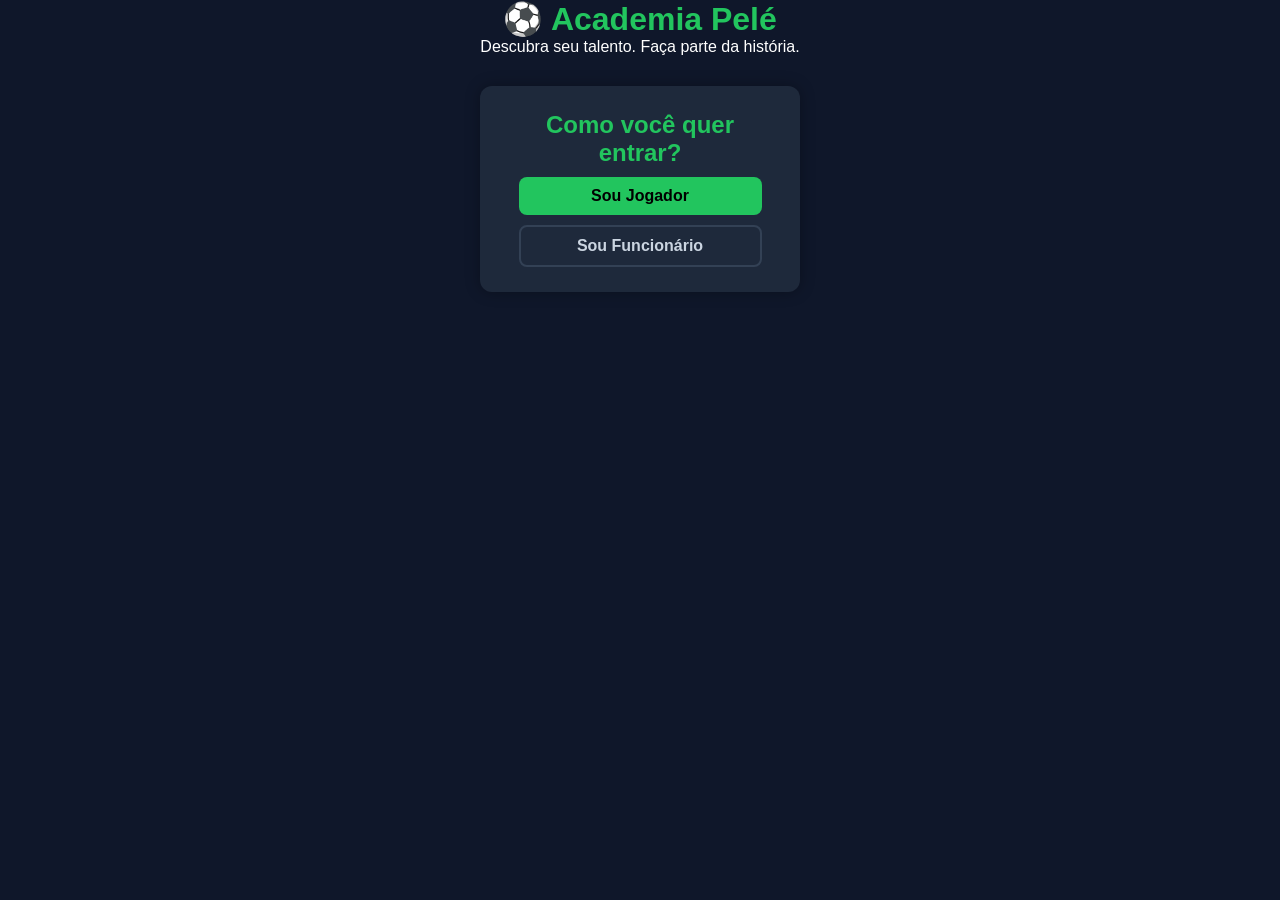
<file: index.html>
<!DOCTYPE html>
<html lang="pt-br">
<head>
<meta charset="UTF-8">
<meta name="viewport" content="width=device-width, initial-scale=1.0">
<title>Academia Pelé</title>
<link rel="stylesheet" href="css/style.css">
</head>
<body>

<h1>⚽ Academia Pelé</h1>
<p>Descubra seu talento. Faça parte da história.</p>

<section class="box">
  <h2>Como você quer entrar?</h2>

  <a href="cadastro.html" class="btn">Sou Jogador</a>
  <a href="login-funcionario.html" class="btn-secundario">Sou Funcionário</a>
</section>

</body>
</html>
</file>
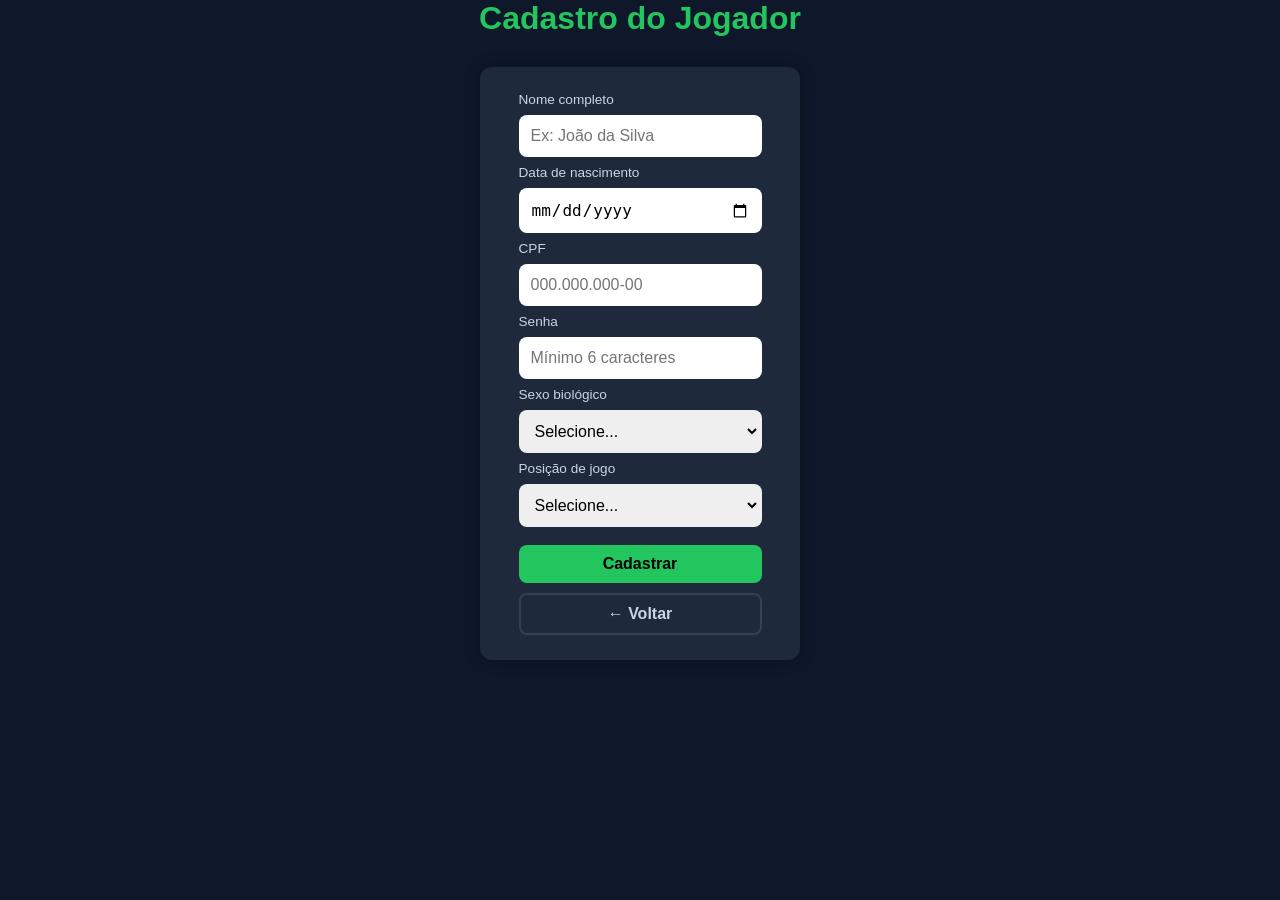
<file: cadastro.html>
<!DOCTYPE html>
<html lang="pt-BR">
<head>
<meta charset="UTF-8">
<meta name="viewport" content="width=device-width, initial-scale=1.0">
<title>Cadastro - Academia Pelé</title>
<link rel="stylesheet" href="css/style.css">
<script src="js/app.js" defer></script>
</head>
<body>

<h1>Cadastro do Jogador</h1>

<section class="box">

  <form id="form-cadastro">

    <label for="nome">Nome completo</label>
    <input type="text" id="nome" name="nome" placeholder="Ex: João da Silva">

    <label for="dataNascimento">Data de nascimento</label>
    <input type="date" id="dataNascimento" name="dataNascimento">

    <label for="cpf">CPF</label>
    <input type="text" id="cpf" name="cpf" placeholder="000.000.000-00">

    <label for="senha">Senha</label>
    <input type="password" id="senha" name="senha" placeholder="Mínimo 6 caracteres">

    <label for="sexo">Sexo biológico</label>
    <select id="sexo" name="sexo">
      <option value="">Selecione...</option>
      <option value="MASCULINO">Masculino</option>
      <option value="FEMININO">Feminino</option>
    </select>

    <label for="posicao">Posição de jogo</label>
    <select id="posicao" name="posicao">
      <option value="">Selecione...</option>
      <option value="GOLEIRO">Goleiro</option>
      <option value="ZAGUEIRO">Zagueiro</option>
      <option value="LATERAL">Lateral</option>
      <option value="MEIA">Meia</option>
      <option value="ATACANTE">Atacante</option>
    </select>

    <button type="submit">Cadastrar</button>
  </form>

  <a href="index.html" class="btn-secundario">← Voltar</a>
</section>

</body>
</html>
</file>
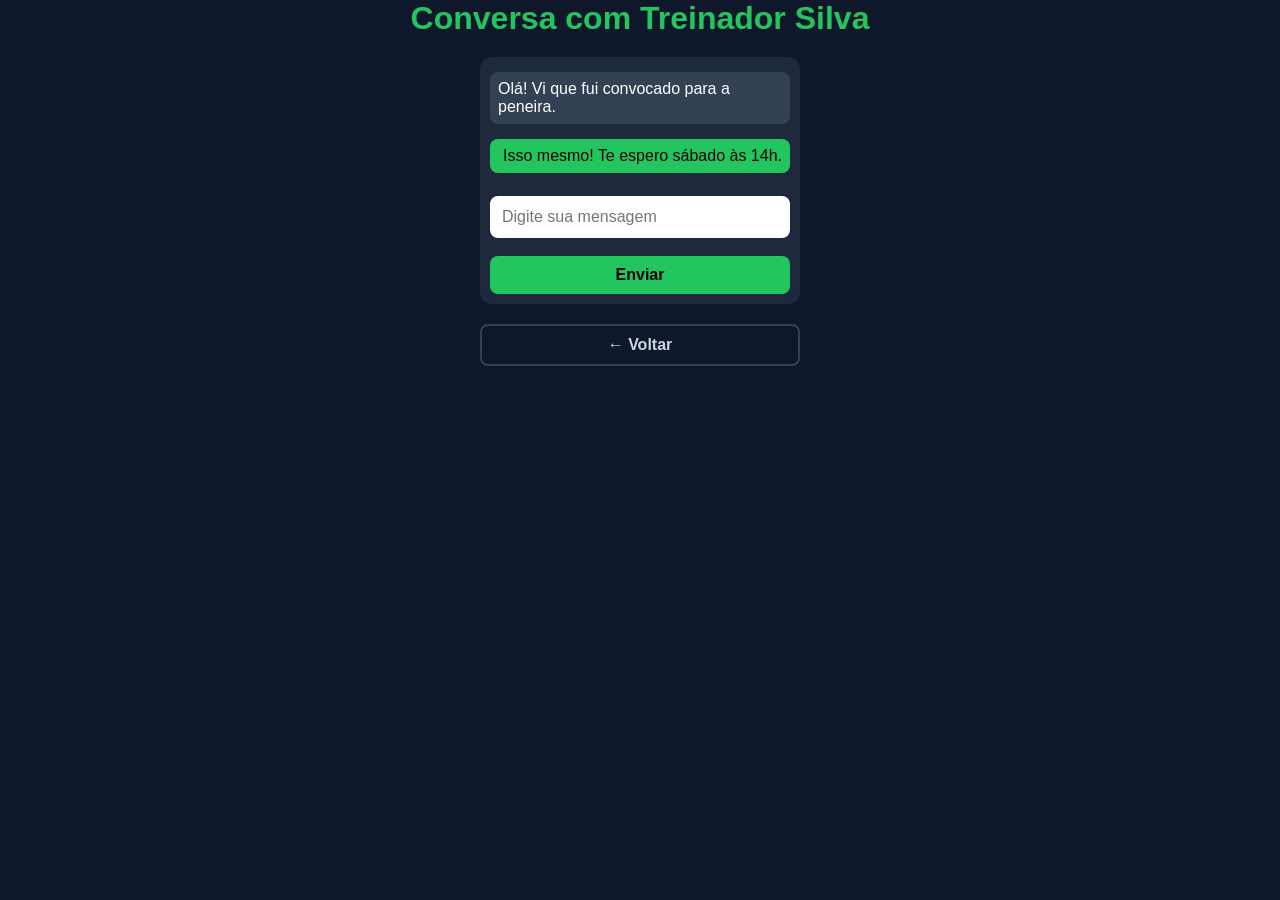
<file: chat.html>
<!DOCTYPE html>
<html lang="pt-br">
<head>
<meta charset="UTF-8">
<meta name="viewport" content="width=device-width, initial-scale=1.0">
<title>Chat - Academia Pelé</title>
<link rel="stylesheet" href="css/style.css">
<script src="js/app.js" defer></script>
<style>
  .chat-box {
    background: #1e293b;
    width: 320px;
    margin: 20px auto;
    border-radius: 12px;
    padding: 10px;
    text-align: left;
  }
  .msg {
    padding: 8px;
    border-radius: 8px;
    margin: 5px 0;
    word-break: break-word;
  }
  .msg-deles { background: #334155; }
  .msg-eu { background: #22c55e; color: #000; text-align: right; }
</style>
</head>
<body>

<h1 id="chat-titulo">Conversa</h1>

<section class="chat-box">
  <div id="chat-mensagens" style="max-height: 300px; overflow-y: auto; margin-bottom: 10px; display: flex; flex-direction: column; gap: 5px;">
    <div class="msg msg-deles">Olá! Vi que fui convocado para a peneira.</div>
    <div class="msg msg-eu">Isso mesmo! Te espero sábado às 14h.</div>
  </div>

  <form id="form-chat">
    <input type="text" id="msg-input" name="mensagem" placeholder="Digite sua mensagem" required style="width: 100%; margin-bottom: 8px;">
    <button type="submit" style="width: 100%;">Enviar</button>
  </form>
</section>

<a href="funcionario.html" id="chat-btn-voltar" class="btn-secundario">← Voltar</a>

</body>
</html>
</file>
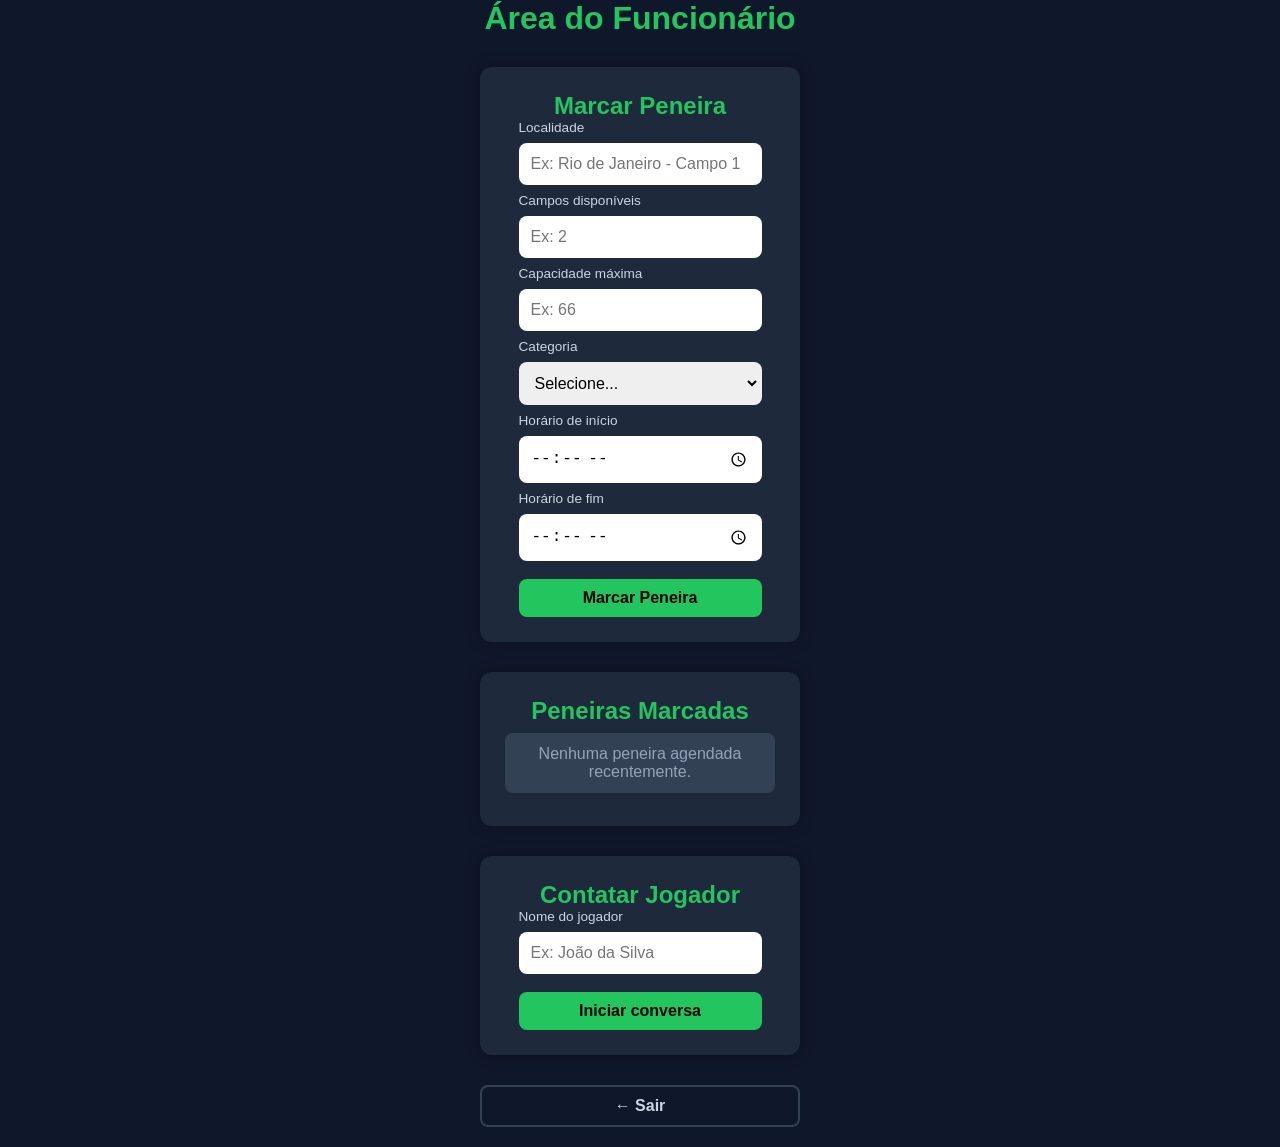
<file: funcionario.html>
<!DOCTYPE html>
<html lang="pt-br">
<head>
<meta charset="UTF-8">
<meta name="viewport" content="width=device-width, initial-scale=1.0">
<title>Área do Funcionário - Academia Pelé</title>
<link rel="stylesheet" href="css/style.css">
<script src="js/app.js" defer></script>
</head>
<body>

<h1>Área do Funcionário</h1>


<section class="box">
  <h2>Marcar Peneira</h2>
  <form id="form-marcar-peneira">

    <label for="localidade">Localidade</label>
    <input type="text" id="localidade" name="localidade" placeholder="Ex: Rio de Janeiro - Campo 1">

    <label for="campos">Campos disponíveis</label>
    <input type="number" id="campos" name="campos" placeholder="Ex: 2">

    <label for="capacidade">Capacidade máxima</label>
    <input type="number" id="capacidade" name="capacidade" placeholder="Ex: 66">

    <label for="categoria">Categoria</label>
    <select id="categoria" name="categoria">
      <option value="">Selecione...</option>
      <option value="SUB11_M">Sub-11 Masculino</option>
      <option value="SUB13_M">Sub-13 Masculino</option>
      <option value="SUB15_M">Sub-15 Masculino</option>
      <option value="SUB17_M">Sub-17 Masculino</option>
      <option value="SUB20_M">Sub-20 Masculino</option>
      <option value="SUB15_F">Sub-15 Feminino</option>
      <option value="SUB17_F">Sub-17 Feminino</option>
      <option value="SUB20_F">Sub-20 Feminino</option>
    </select>

    <label for="inicio">Horário de início</label>
    <input type="time" id="inicio" name="inicio">

    <label for="fim">Horário de fim</label>
    <input type="time" id="fim" name="fim">

    <button type="submit">Marcar Peneira</button>
  </form>
</section>

<section class="box">
  <h2>Peneiras Marcadas</h2>
  <ul id="lista-peneiras-funcionario">
    <!-- Peneiras cadastradas dinamicamente via JS aparecerão aqui -->
  </ul>
</section>

<section class="box">
  <h2>Contatar Jogador</h2>
  <form id="form-contatar-jogador">

    <label for="nomeJogador">Nome do jogador</label>
    <input type="text" id="nomeJogador" name="jogador" placeholder="Ex: João da Silva">

    <button type="submit">Iniciar conversa</button>
  </form>
</section>

<a href="index.html" class="btn-secundario">← Sair</a>

</body>
</html>
</file>
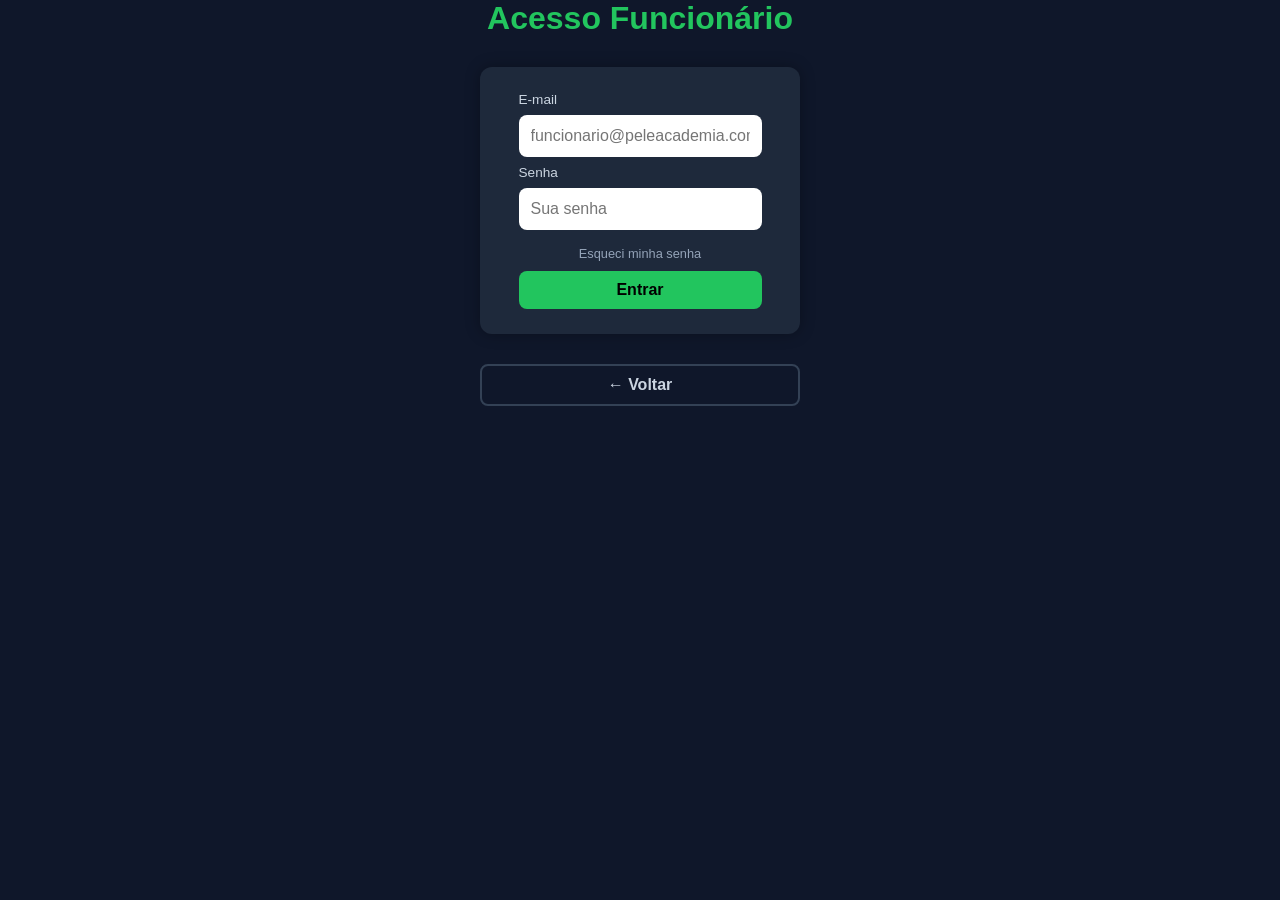
<file: login-funcionario.html>
<!DOCTYPE html>
<html lang="pt-br">
<head>
<meta charset="UTF-8">
<meta name="viewport" content="width=device-width, initial-scale=1.0">
<title>Login Funcionário - Academia Pelé</title>
<link rel="stylesheet" href="css/style.css">
<script src="js/app.js" defer></script>
</head>
<body>

<h1>Acesso Funcionário</h1>

<section class="box">

  <form id="form-login-funcionario">

    <label for="email">E-mail</label>
    <input type="email" id="email" name="email" placeholder="funcionario@peleacademia.com">

    <label for="senha">Senha</label>
    <input type="password" id="senha" name="senha" placeholder="Sua senha">

    <a href="#">Esqueci minha senha</a>

    <button type="submit">Entrar</button>
  </form>
</section>

<a href="index.html" class="btn-secundario">← Voltar</a>

</body>
</html>
</file>
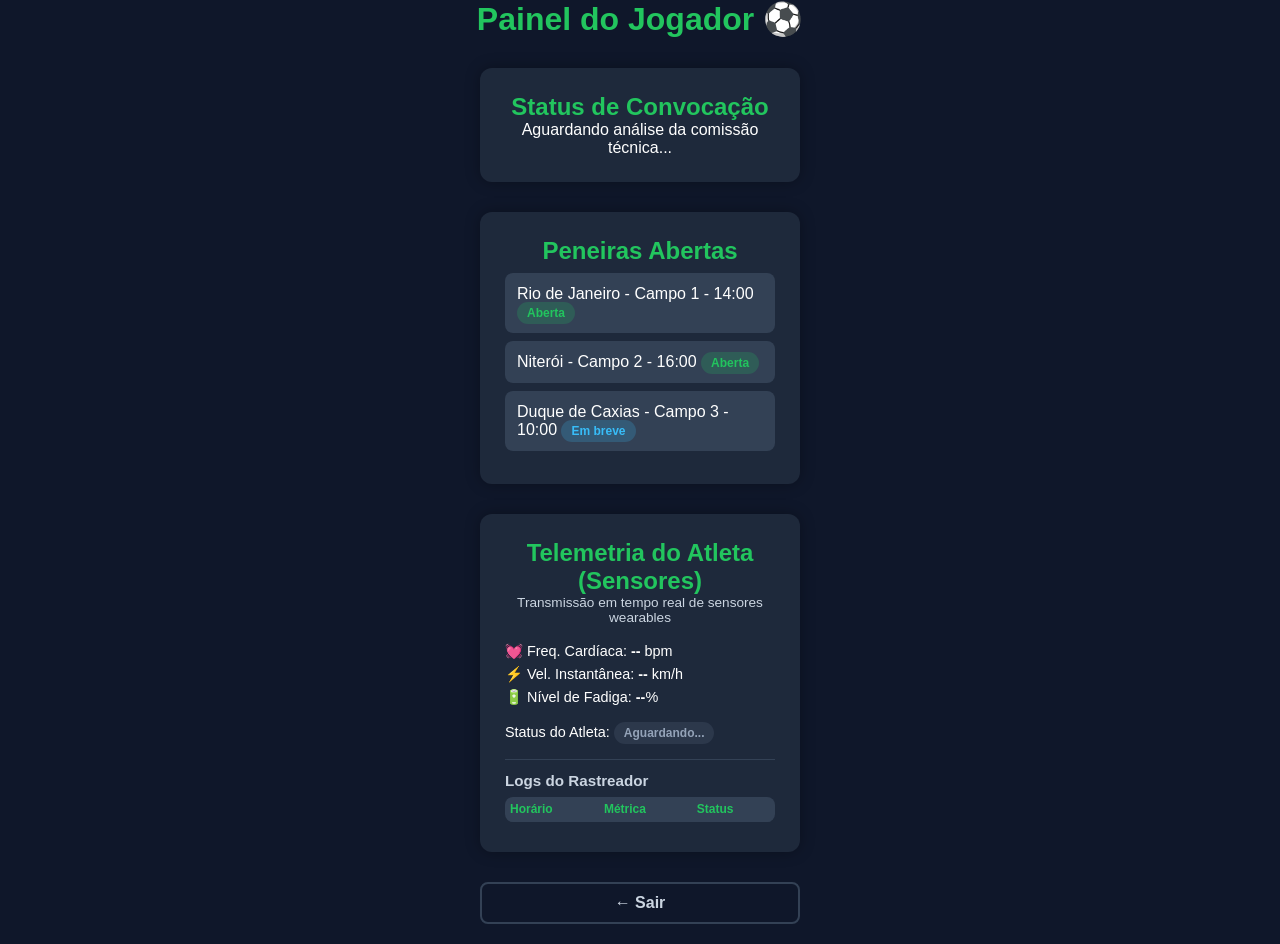
<file: peneiras.html>
<!DOCTYPE html>
<html lang="pt-br">
<head>
<meta charset="UTF-8">
<meta name="viewport" content="width=device-width, initial-scale=1.0">
<title>Peneiras - Academia Pelé</title>
<link rel="stylesheet" href="css/style.css">
<script src="js/app.js" defer></script>
</head>
<body>

<h1>Painel do Jogador ⚽</h1>

<section class="box" id="secao-convocacao">
  <h2>Status de Convocação</h2>
  <p id="status-convocacao">Aguardando análise da comissão técnica...</p>
  <div id="detalhes-convocacao" style="display: none; margin-top: 15px;">
    <p>🎉 <strong>Parabéns! Você foi pré-selecionado!</strong></p>
    <p style="font-size: 0.9rem; margin-top: 5px;">Seu desempenho atende aos critérios da Academia Pelé.</p>
    <a href="chat.html?nome=Treinador%20Silva" class="btn" style="margin-top: 10px;">Falar com Treinador</a>
  </div>
</section>

<section class="box">
  <h2>Peneiras Abertas</h2>
  <ul id="lista-peneiras-abertas">
    <li>Rio de Janeiro - Campo 1 - 14:00 <span class="badge badge-verde">Aberta</span></li>
    <li>Niterói - Campo 2 - 16:00 <span class="badge badge-verde">Aberta</span></li>
    <li>Duque de Caxias - Campo 3 - 10:00 <span class="badge badge-azul">Em breve</span></li>
  </ul>
</section>

<!-- Telemetria e Monitoramento de Performance (Desafio Web Dev / BOM / DOM) -->
<section class="box">
  <h2>Telemetria do Atleta (Sensores)</h2>
  <p style="font-size: 0.85rem; color: #cbd5e1; margin-bottom: 15px;">Transmissão em tempo real de sensores wearables</p>
  
  <div style="text-align: left; margin: 15px 0; font-size: 0.9rem; line-height: 1.6;">
    <p>💓 Freq. Cardíaca: <span id="telemetria-bpm" style="font-weight: bold;">--</span> bpm</p>
    <p>⚡ Vel. Instantânea: <span id="telemetria-velocidade" style="font-weight: bold;">--</span> km/h</p>
    <p>🔋 Nível de Fadiga: <span id="telemetria-fadiga" style="font-weight: bold;">--</span>%</p>
    <p style="margin-top: 12px;">Status do Atleta: <span id="status-esforco" class="badge badge-cinza">Aguardando...</span></p>
  </div>
  
  <div style="border-top: 1px solid #334155; padding-top: 12px; margin-top: 15px;">
    <h3 style="font-size: 0.95rem; color: #cbd5e1; text-align: left; margin-bottom: 8px;">Logs do Rastreador</h3>
    <table style="width: 100%; margin: 5px 0; font-size: 0.75rem;">
      <thead>
        <tr>
          <th style="padding: 5px;">Horário</th>
          <th style="padding: 5px;">Métrica</th>
          <th style="padding: 5px;">Status</th>
        </tr>
      </thead>
      <tbody id="logs-telemetria">
        <!-- Linhas de log de sincronização inseridas dinamicamente -->
      </tbody>
    </table>
  </div>
</section>

<a href="index.html" class="btn-secundario">← Sair</a>

</body>
</html>
</file>
<file: css/style.css>
/* ============================================
   PELÉ ACADEMIA - style.css
   ============================================ */

* {
  box-sizing: border-box;
  margin: 0;
  padding: 0;
}

body {
  font-family: Arial, sans-serif;
  background: #0f172a;
  color: #fff;
  text-align: center;
}

h1, h2 {
  color: #22c55e;
}

a {
  color: inherit;
  text-decoration: none;
}

/* --- Caixa central --- */
.box {
  background: #1e293b;
  padding: 25px;
  margin: 30px auto;
  width: 320px;
  border-radius: 12px;
  box-shadow: 0 0 15px rgba(0,0,0,0.3);
}

/* --- Inputs e selects --- */
input, select {
  width: 90%;
  padding: 10px;
  margin: 8px 0;
  border-radius: 8px;
  border: 2px solid transparent;
  outline: none;
  font-size: 1rem;
}

input:hover, select:hover {
  border-color: #16a34a;
}

input:focus, select:focus {
  border-color: #22c55e;
}

input:disabled, select:disabled {
  opacity: 0.5;
}

input.error, select.error {
  border-color: #ef4444;
}

label {
  display: block;
  text-align: left;
  width: 90%;
  margin: 0 auto;
  font-size: 0.85rem;
  color: #cbd5e1;
}

/* --- Botões --- */
button, .btn {
  display: inline-block;
  width: 90%;
  padding: 10px;
  margin-top: 10px;
  border: none;
  border-radius: 8px;
  background: #22c55e;
  color: #000;
  font-weight: bold;
  font-size: 1rem;
  cursor: pointer;
}

button:hover, .btn:hover {
  background: #16a34a;
}

button:active, .btn:active {
  background: #4ade80;
}

button:disabled {
  opacity: 0.5;
  cursor: not-allowed;
}

.btn-secundario {
  display: inline-block;
  width: 90%;
  padding: 10px;
  margin-top: 10px;
  border: 2px solid #334155;
  border-radius: 8px;
  background: transparent;
  color: #cbd5e1;
  font-weight: bold;
  font-size: 1rem;
  cursor: pointer;
}

.btn-secundario:hover {
  background: #334155;
  color: #fff;
}


body > a.btn,
body > a.btn-secundario {
  display: block;
  max-width: 320px;
  width: 90%;
  margin: 20px auto;
}


.box a:not(.btn):not(.btn-secundario) {
  display: block;
  text-align: center;
  font-size: 0.8rem;
  color: #94a3b8;
  margin-top: 8px;
}


ul {
  list-style: none;
  text-align: left;
}

li {
  background: #334155;
  margin: 8px 0;
  padding: 12px;
  border-radius: 8px;
}

header {
  background: #1e293b;
  padding: 15px;
  display: flex;
  justify-content: center;
  align-items: center;
  gap: 20px;
  flex-wrap: wrap;
}

header .logo {
  font-weight: bold;
  font-size: 1.2rem;
}

header nav a {
  margin: 0 8px;
  font-size: 0.9rem;
}

header nav a:hover {
  color: #22c55e;
}

/* --- Tabela --- */
table {
  width: 90%;
  margin: 20px auto;
  border-collapse: collapse;
  background: #1e293b;
  border-radius: 8px;
  overflow: hidden;
}

th, td {
  padding: 10px;
  text-align: left;
  border-bottom: 1px solid #334155;
}

th {
  background: #334155;
  color: #22c55e;
}

.badge {
  padding: 4px 10px;
  border-radius: 20px;
  font-size: 0.75rem;
  font-weight: bold;
}

.badge-verde { background: #22c55e33; color: #22c55e; }
.badge-azul  { background: #38bdf833; color: #38bdf8; }
.badge-cinza { background: #64748b33; color: #94a3b8; }
.badge-vermelho { background: #ef444433; color: #ef4444; }
.badge-amarelo { background: #eab30833; color: #eab308; }

@media (max-width: 480px) {
  .box {
    width: 90%;
  }
  table {
    width: 100%;
    font-size: 0.85rem;
  }
}
</file>
